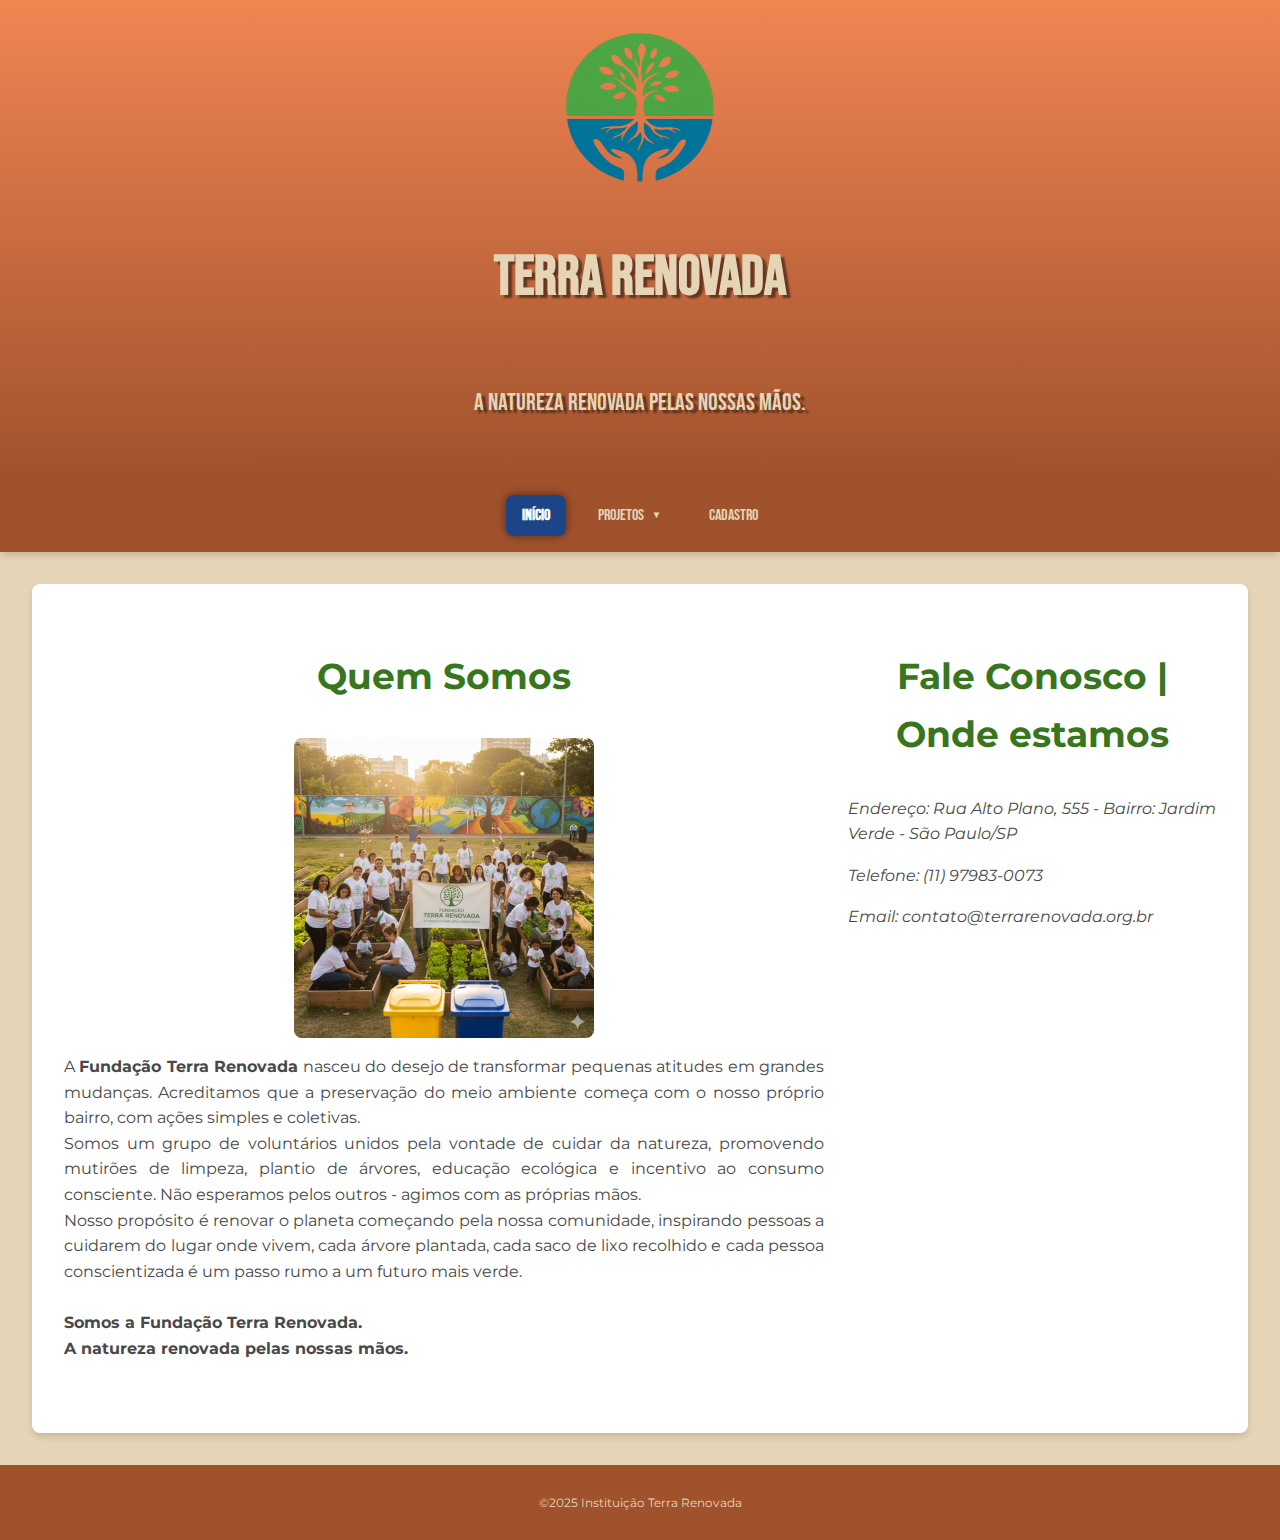
<file: index.html>
<!DOCTYPE html>
<html lang="pt-BR">
<head>
    <meta charset="UTF-8">
    <meta name="viewport" content="width=device-width, initial-scale=1.0">
    <title>Home | Fundação Terra Renovada</title>
    <link rel="shortcut icon" href="imagens/favicon/favicon.ico">
    <link rel="stylesheet" href="css/estilos_globais.css">
</head>
<body>
    <header>
        <img src="imagens/logonovasemtexto150.png" alt="Logo Fundação Terra Renovada">
        <h1>Terra Renovada</h1>
        <p class="slogan">A natureza renovada pelas nossas mãos.</p>
    </header>

<nav class="nav-principal">
    <input type="checkbox" class="menu-toggle" id="menu-toggle-id">

    <label class="hamburguer-icon" for="menu-toggle-id">
        <span class="barra"></span>
        <span class="barra"></span>
        <span class="barra"></span>
    </label>

    <div class="nav-links">
        <a href="#" class="spa-link ativo" data-page="home">Início</a>

        <div class="dropdown">
            <a href="#" class="dropbtn spa-link" data-page="projetos">
                Projetos
                <span class="seta-dropdown">▼</span>
            </a>

            <div class="dropdown-content">
                <a href="#" class="spa-link" data-page="projetos#reflorestar">Reflorestar</a>
                <a href="#" class="spa-link" data-page="projetos#limpeza">Limpeza</a>
                <a href="#" class="spa-link" data-page="projetos#educacao">Educação</a>
                <a href="#" class="spa-link" data-page="projetos#comunidade">Comunidade</a>
            </div>
        </div>
        <a href="#" class="spa-link" data-page="cadastro">Cadastro</a>
    </div>
</nav>

<script src="js/spa.js" defer></script>

    <main class="grid-container">
        <section class="quem-somos grid-item-12">
            <h2>Quem Somos</h2>
            <picture>
                <img src="imagens/voluntariosemacao3300.png" alt="Voluntários em Ação">
            </picture>
            <p> A <strong>Fundação Terra Renovada</strong> nasceu do desejo de transformar pequenas atitudes em grandes mudanças. Acreditamos que a preservação do meio ambiente começa com o nosso próprio bairro, com ações simples e coletivas.<br>
            Somos um grupo de voluntários unidos pela vontade de cuidar da natureza, promovendo mutirões de limpeza, plantio de árvores, educação ecológica e incentivo ao consumo consciente. Não esperamos pelos outros - agimos com as próprias mãos.<br>
            Nosso propósito é renovar o planeta começando pela nossa comunidade, inspirando pessoas a cuidarem do lugar onde vivem, cada árvore plantada, cada saco de lixo recolhido e cada pessoa conscientizada é um passo rumo a um futuro mais verde.<br>
            <br><strong>Somos a Fundação Terra Renovada.
            <br>A natureza renovada pelas nossas mãos.
            </strong>
            </p>
        </section>
        <section class="fale-conosco grid-item-12">
            <h2>Fale Conosco | Onde estamos</h2>
            <address>
                <p>Endereço: Rua Alto Plano, 555 - Bairro: Jardim Verde - São Paulo/SP</p>
                <p>Telefone: (11) 97983-0073</p>
                <p>Email: contato@terrarenovada.org.br</p>
            </address>
        </section>
    </main>
    <footer>
        <p>&copy;2025 Instituição Terra Renovada</p>
    </footer>
</body>
</html>
</file>
<file: css/estilos_globais.css>
@charset "UTF-8";

@import url('https://fonts.googleapis.com/css2?family=Bebas+Neue&family=Montserrat:ital,wght@0,100..900;1,100..900&display=swap');

:root {
    /* --- PALETA DE CORES (Mínimo 8 cores - Terra Renovada) --- */
    --cor-primaria-base: #38761d;       /* Verde Musgo - Foco (Cor0) */
    --cor-primaria-clara: #8fbc8f;      /* Verde Claro - Destaque (Cor3) */
    --cor-secundaria-base: #a0522d;      /* Marrom Terra - Fundo Header/Nav (Cor5) */
    --cor-secundaria-clara: #f18552;    /* Laranja Telha - Gradiente Header */
    --cor-neutra-fundo: #E5D5B6;        /* Bege Claro - Fundo da Página (Cor7) */
    --cor-neutra-texto: #484949;        /* Cinza Escuro - Texto (Cor8) */
    --cor-link-ativo: #1c4587;          /* Azul Profundo (Cor1) */
    --cor-link-hover: #4682b4;          /* Azul Claro (Cor4) */

    /* --- TIPOGRAFIA (Mínimo 5 tamanhos) --- */
    --fonte-familia-principal: 'Montserrat', sans-serif;
    --fonte-familia-titulo: 'Bebas Neue', cursive; /* Para títulos de impacto */

    /* Tamanhos (Base 1rem = 16px) */
    --tamanho-h1: 3.5rem;   /* 56px - Título principal */
    --tamanho-h2: 2.25rem;  /* 36px - Subtítulos de seção */
    --tamanho-h3: 1.5rem;   /* 24px - Títulos de componentes */
    --tamanho-base: 1.05rem; /* 16.8px - Texto do corpo */
    --tamanho-pequeno: 0.75rem; /* 12px - Rodapé/Metadados */

    /* --- ESPAÇAMENTO MODULAR (8px, 16px, 24px, 32px, 48px, 64px) --- */
    --espaco-xs: 0.5rem;    /* 8px */
    --espaco-sm: 1rem;      /* 16px */
    --espaco-md: 1.5rem;    /* 24px */
    --espaco-lg: 2rem;      /* 32px */
    --espaco-xl: 3rem;      /* 48px */
    --espaco-xxl: 4rem;     /* 64px */

    /* Outros */
    --borda-raio: 0.5rem; /* 8px */
    --sombra-padrao: 0 4px 8px -2px rgba(0, 0, 0, 0.2);
}

/* ---------------------------------------------------------
    RESET/ESCONDENDO ELEMENTOS DE CONTROLE
    --------------------------------------------------------- */

/* Esconde o checkbox usado para controlar o menu de hambúrguer */
.menu-toggle {
    display: none;
    visibility: hidden;
}

/* Aplicação da fonte importada */
body {
    font-family: var(--fonte-familia-principal);
    background-color: var(--cor-neutra-fundo);
    color: var(--cor-neutra-texto);
    line-height: 1.6;
    margin: 0;
}

/* Reset básico para links e listas */
a {
    text-decoration: none;
    color: inherit;
}

ul, ol {
    list-style: none;
    padding: 0;
}

/* ---------------------------------------------------------
    LAYOUT PRINCIPAL (GRID)
    --------------------------------------------------------- */

main.grid-container {
    min-width: unset;
    max-width: 1200px;
    width: 90%;
    margin: var(--espaco-lg) auto;
    padding: var(--espaco-lg);
    background-color: white;
    border-radius: var(--borda-raio);
    box-shadow: var(--sombra-padrao);

    /* GRID DE 12 COLUNAS */
    display: grid;
    grid-template-columns: repeat(12, 1fr);
    gap: var(--espaco-md);
}

.grid-item-12 {
    grid-column: span 12;
    background-color: white;
    padding: 0;
    box-shadow: none;
    border-radius: unset;
    margin-bottom: var(--espaco-md);
}

header {
    background-image: linear-gradient(to bottom, var(--cor-secundaria-clara), var(--cor-secundaria-base));
    min-height: 150px;
    padding: var(--espaco-lg) 0;
    display: flex;
    flex-direction: column;
    align-items: center;
    justify-content: center;
}

header img {
    margin-left: 0;
    margin-right: 0;
    margin-bottom: 0.8rem;
    display: block;
    max-width: 165px;
    height: auto;
}

header h1, header p {
    color: var(--cor-neutra-fundo);
    text-shadow: 4px 3px 2px rgba(0, 0, 0, 0.473);
    font-family: var(--fonte-familia-titulo);
    text-align: center;
}

header h1 {
    font-size: var(--tamanho-h1);
}

header .slogan {
    font-size: var(--tamanho-h3);
}

/* ---------------------------------------------------------
    NAVEGAÇÃO (GLOBAL - DESKTOP E MOBILE)
    --------------------------------------------------------- */
.nav-principal {
    display: flex;
    justify-content: center;
    background-color: var(--cor-secundaria-base);
    padding: var(--espaco-sm) 0;
    box-shadow: var(--sombra-padrao);
}

.nav-links a {
    color: var(--cor-neutra-fundo);
    padding: var(--espaco-xs) var(--espaco-sm);
    margin: 0 var(--espaco-xs);
    border-radius: var(--borda-raio);
    white-space: nowrap;
    transition: background-color 0.3s, color 0.3s;
}

.nav-links a:hover {
    background-color: var(--cor-neutra-fundo);
    color: var(--cor-secundaria-base);
}

.nav-links a.ativo {
    background-color: var(--cor-link-ativo);
    color: white;
    font-weight: bold;
    box-shadow: 0 0 10px rgba(0, 0, 0, 0.5);
}

/* Dropdown */
.dropdown {
    position: relative;
    display: inline-block;
}

.dropbtn {
    display: flex;
    align-items: center;
    justify-content: center;
    gap: var(--espaco-xs);
}

.seta-dropdown {
    font-size: 0.6rem;
    transition: transform 0.3s;
}

.dropdown-content {
    display: none;
    position: absolute;
    min-width: 160px;
    z-index: 10;
    top: 100%;
    left: 0;
    background-color: var(--cor-secundaria-base);
    box-shadow: var(--sombra-padrao);
    border-radius: 0 0 var(--borda-raio) var(--borda-raio);
    overflow: hidden;
}

.dropdown-content a {
    padding: var(--espaco-sm);
    display: block;
    text-align: left;
    white-space: nowrap;
    border-bottom: 1px solid rgba(255, 255, 255, 0.1);
    margin: 0;
}

.dropdown-content a:hover {
    background-color: var(--cor-neutra-fundo);
    color: var(--cor-secundaria-base);
}

.dropdown:hover .dropdown-content {
    display: block;
}

.dropdown:hover .seta-dropdown {
    transform: rotate(180deg);
}

/* ---------------------------------------------------------
    CONTEÚDO E TIPOGRAFIA
    --------------------------------------------------------- */
main h2 {
    font-size: var(--tamanho-h2);
    color: var(--cor-primaria-base);
    text-align: center;
    padding: var(--espaco-sm) 0;
    margin: var(--espaco-sm) 0;
}

main h3 {
    font-size: var(--tamanho-h3);
    color: var(--cor-primaria-base);
}

main p {
    margin: var(--espaco-sm) 0;
    text-align: justify;
}

main img {
    max-width: 100%;
    height: auto;
    margin: auto;
    display: block;
    border-radius: var(--borda-raio);
}

/* ---------------------------------------------------------
    FOOTER PADRÃO
    --------------------------------------------------------- */
footer {
    background-color: var(--cor-secundaria-base);
    color: var(--cor-neutra-fundo);
    text-align: center;
    padding: var(--espaco-sm) 0;
    font-size: var(--tamanho-pequeno);
}

/* ---------------------------------------------------------
    COMPONENTES (Cards, Botões, Badges)
    --------------------------------------------------------- */

.cards-container {
    display: grid;
    grid-template-columns: repeat(auto-fit, minmax(300px, 1fr));
    gap: var(--espaco-lg);
    margin-top: var(--espaco-lg);
}

.card {
    background-color: #f7f7f7;
    border-radius: var(--borda-raio);
    box-shadow: var(--sombra-padrao);
    overflow: hidden;
    display: flex;
    flex-direction: column;
    transition: transform 0.3s;
}

.card:hover {
    transform: translateY(-5px);
    box-shadow: 0 8px 16px -4px rgba(0, 0, 0, 0.3);
}

.card-imagem {
    width: 100%;
    height: 200px;
    object-fit: cover;
    border-radius: 0;
}

.card-conteudo {
    padding: var(--espaco-md);
    display: flex;
    flex-direction: column;
    flex-grow: 1;
}

.card-conteudo h3 {
    margin-top: 0;
    margin-bottom: var(--espaco-xs);
}

.card-botoes {
    margin-top: var(--espaco-sm);
    display: flex;
    gap: var(--espaco-sm);
    flex-wrap: wrap;
}

/* Botões (BTN) */
.btn {
    padding: var(--espaco-sm) var(--espaco-md);
    border-radius: var(--borda-raio);
    text-align: center;
    font-weight: 600;
    transition: all 0.3s;
    display: inline-block;
    white-space: nowrap;
}

.btn-primario {
    background-color: var(--cor-primaria-base);
    color: white;
    border: 2px solid var(--cor-primaria-base);
}

.btn-primario:hover {
    background-color: var(--cor-link-ativo);
    border-color: var(--cor-link-ativo);
    color: white;
}

.btn-secundario-outline {
    background-color: transparent;
    color: var(--cor-secundaria-base);
    border: 2px solid var(--cor-secundaria-base);
}

.btn-secundario-outline:hover {
    background-color: var(--cor-secundaria-base);
    color: white;
}

/* Badges (Status) */
.badge-status {
    display: inline-block;
    padding: var(--espaco-xs) 0.75rem;
    border-radius: 20px;
    font-size: 0.8rem;
    font-weight: 600;
    margin-bottom: var(--espaco-sm);
    text-transform: uppercase;
}

.badge-andamento {
    background-color: var(--cor-primaria-clara);
    color: var(--cor-primaria-base);
    border: 1px solid var(--cor-primaria-base);
}

.badge-concluido {
    background-color: var(--cor-link-ativo);
    color: white;
}

/* --- ESTILOS DE FORMULÁRIO (PARA VALIDAÇÃO) --- */

/* Classes de feedback visual (erro e sucesso) */
.input-error {
    border-color: var(--cor-erro, #f44336) !important;
    box-shadow: 0 0 0 2px rgba(244, 67, 54, 0.3) !important;
}

.input-success {
    border-color: var(--cor-sucesso, #4CAF50) !important;
    box-shadow: 0 0 0 2px rgba(76, 175, 80, 0.3) !important;
}

.error-message {
    color: var(--cor-erro, #f44336);
    font-size: 0.85rem;
    margin-top: 0.25rem;
    display: none; 
}

/* --- COMPONENTES DE FEEDBACK (ALERTS/TOASTS) --- */

.alert-container {
    padding: var(--espaco-md);
    border-radius: var(--borda-raio);
    font-weight: 600;
    border-left: 5px solid;
    margin-bottom: var(--espaco-md);
    display: flex;
    align-items: center;
}

.alert-success {
    background-color: #d4edda;
    color: var(--cor-sucesso);
    border-color: var(--cor-sucesso);
}

.alert-error {
    background-color: #f8d7da;
    color: var(--cor-erro);
    border-color: var(--cor-erro);
}


/* ---------------------------------------------------------
    MEDIA QUERIES (Responsividade)
    --------------------------------------------------------- */

/* --- ESTILOS HAMBÚRGUER (SOMENTE MOBILE) --- */
@media (max-width: 767px) {
    .nav-principal {
        display: flex;
        justify-content: flex-end;
        padding: var(--espaco-xs) var(--espaco-md);
        position: relative;
    }

    .hamburguer-icon {
        display: block;
        z-index: 10;
        cursor: pointer;
        width: var(--espaco-lg);
        height: var(--espaco-lg);
        padding: var(--espaco-xs);
        display: flex;
        flex-direction: column;
        justify-content: space-around;
    }
    
    .barra {
        display: block;
        width: 100%;
        height: 3px;
        background-color: var(--cor-neutra-fundo);
        border-radius: 5px;
        transition: all 0.3s ease;
    }

    .nav-links {
        display: none;
        position: absolute;
        top: 100%;
        left: 0;
        width: 100%;
        background-color: var(--cor-secundaria-base);
        flex-direction: column;
        align-items: center;
        box-shadow: var(--sombra-padrao);
        padding: var(--espaco-sm) 0;
        border-top: 1px solid rgba(255, 255, 255, 0.1);
    }
    
    .nav-links a {
        padding: var(--espaco-sm) var(--espaco-lg);
        margin: var(--espaco-xs) 0;
        width: 90%;
        text-align: center;
        border-bottom: 1px solid rgba(255, 255, 255, 0.1);
    }

    .dropdown {
        display: flex;
        flex-direction: column;
        width: 90%;
        margin: var(--espaco-xs) 0;
        border-bottom: 1px solid rgba(255, 255, 255, 0.1);
    }

    .dropdown .dropbtn {
        padding: var(--espaco-sm) var(--espaco-lg);
        width: 100%;
    }

    .dropdown-content {
        position: static;
        display: none;
        box-shadow: none;
        border-radius: 0;
        min-width: auto;
        width: 100%;
    }
    
    .dropdown-content a {
        padding-left: calc(var(--espaco-lg) + var(--espaco-sm));
        border-bottom: none;
    }

    .menu-toggle:checked ~ .hamburguer-icon + .nav-links {
        display: flex;
    }
    
    .menu-toggle:checked ~ .hamburguer-icon .barra:nth-child(2) { opacity: 0; }
    .menu-toggle:checked ~ .hamburguer-icon .barra:nth-child(1) { transform: translateY(8px) rotate(45deg); }
    .menu-toggle:checked ~ .hamburguer-icon .barra:nth-child(3) { transform: translateY(-8px) rotate(-45deg); }
}

/* --- COMPORTAMENTO DESKTOP (ACIMA DE 767px) --- */
@media (min-width: 768px) {
    .nav-links {
        display: flex !important;
        position: static;
        box-shadow: none;
        padding: 0;
        background-color: transparent;
    }
    
    .nav-principal {
        justify-content: center;
    }
    
    .nav-links a {
        width: auto;
    }
}

/* =========================================================
    LEIAUTES RESPONSIVOS (5 BREAKPOINTS)
    ========================================================= */

/* --- 1. CELULAR GRANDE (min-width: 576px) --- */
@media (min-width: 576px) {
    /* Nenhuma alteração específica aqui para o header com as novas instruções */
}

/* --- 2. TABLET (min-width: 768px) --- */
@media (min-width: 768px) {
    .grid-container {
        gap: var(--espaco-lg);
    }

    .fale-conosco { grid-column: span 6; }
    .quem-somos {
        grid-column: span 6;
        display: flex;
        flex-direction: column;
        justify-content: space-between;
    }
    
    header h1 {
        font-size: var(--tamanho-h1);
    }
}

/* --- 3. DESKTOP PEQUENO (min-width: 992px) --- */
@media (min-width: 992px) {
    .quem-somos { grid-column: span 8; }
    .fale-conosco { grid-column: span 4; }

    header h1 {
        font-size: var(--tamanho-h1);
    }
}

/* --- 4. DESKTOP GRANDE (min-width: 1200px) --- */
@media (min-width: 1200px) {
    .grid-container {
        max-width: 1400px;
    }
    
    nav a {
        font-family: var(--fonte-familia-titulo);
    }
}

/* --- 5. CELULAR PEQUENO (max-width: 380px) --- */
@media (max-width: 380px) {
    header h1 {
        font-size: var(--tamanho-h2);
    }
}
</file>
